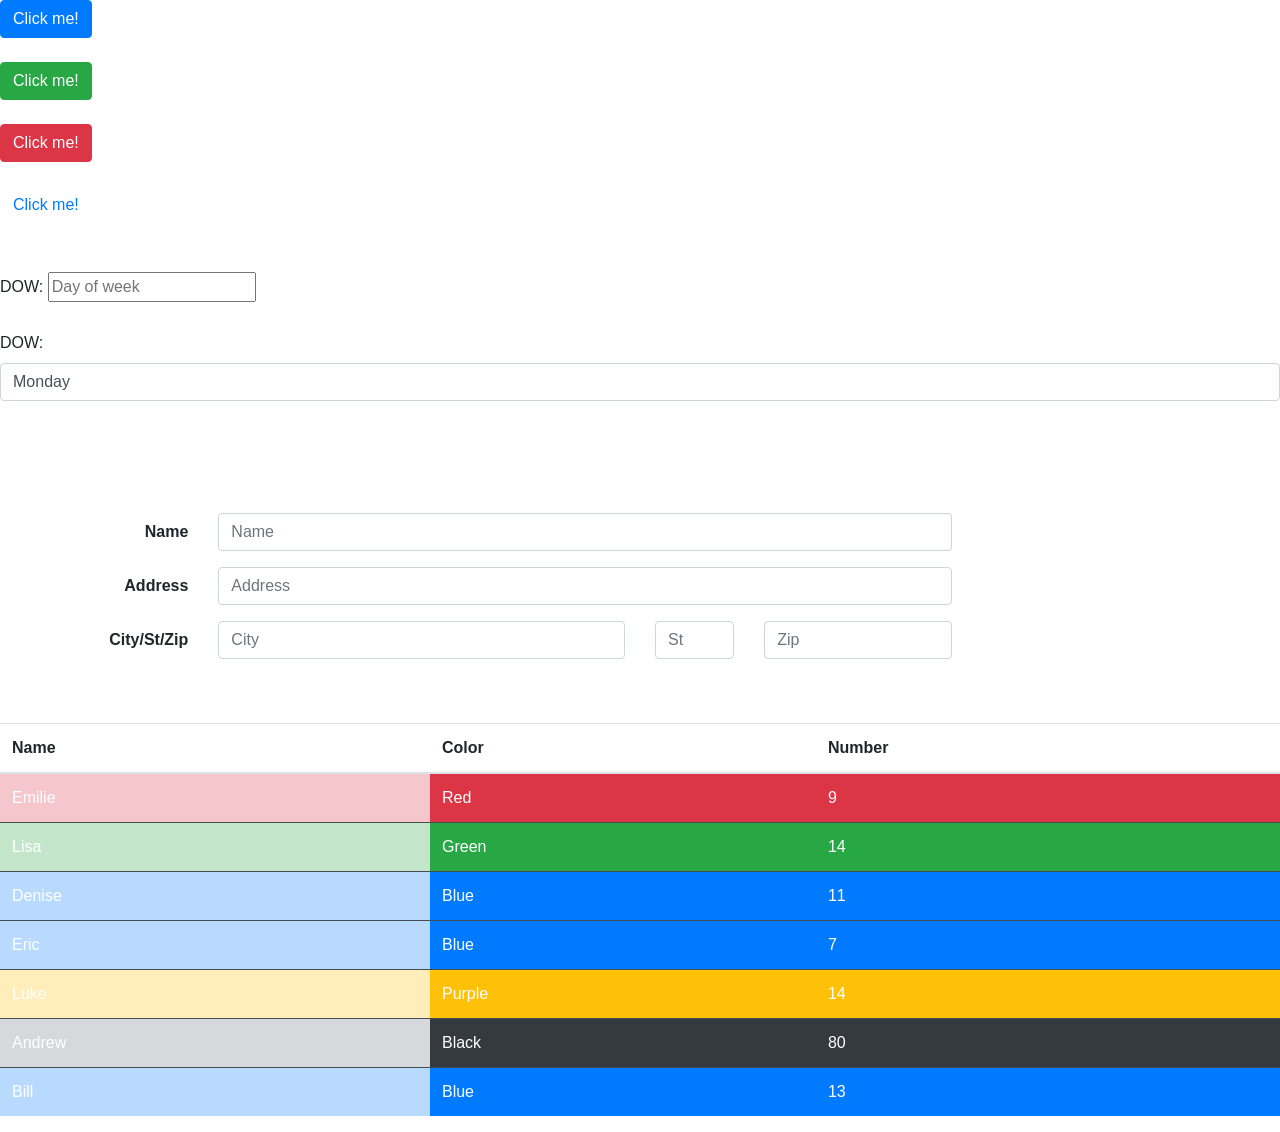
<file: index.html>
<!DOCTYPE html>
<html lang='en'>
<header>
    <title></title>
    <link rel="stylesheet" href="https://maxcdn.bootstrapcdn.com/bootstrap/4.0.0-beta.2/css/bootstrap.min.css" 
        integrity="sha384-PsH8R72JQ3SOdhVi3uxftmaW6Vc51MKb0q5P2rRUpPvrszuE4W1povHYgTpBfshb"
        crossorigin="anonymous">

</header>

<body>
    <div>
        <button type="button" class="btn btn-primary">Click me!</button>
        <br><br>
    </div>
    <div>
        <button type="button" class="btn btn-success">Click me!</button>
        <br><br>
    </div>
    <div>
        <button type="button" class="btn btn-danger">Click me!</button>
        <br><br>
    </div>
    <div>
        <!-- buttons are only for clicking
            you need JS or something to do an actual link -->
        <button type="button" class="btn btn-link">Click me!</button>
    </div>
    <br><br>

    <div>
        <label>DOW: </label>
        <input type="text" placeholder="Day of week">
        <br><br>
    </div>

    <div class="form-group">
        <label>DOW: </label> <!-- Value overrides placeholder -->
        <input class="form-control" name="dow" value="Monday" type="text" placeholder="Day of week">
        <br><br>
    </div>
    <br><br>


    <form>
        <div class="form-group row">
            <label class="col-form-label col-sm-2 text-right"><b>Name</b></label>
            <div class='col-sm-7'>
                <input class='form-control' type="text" placeholder="Name">
            </div>
            <br>
        </div>
        <div class="form-group row">
            <label  class="col-form-label col-sm-2 text-right"><b>Address</b></label>
            <div class='col-sm-7'>
                 <input class='form-control' type="text" placeholder="Address">
            </div>
            <br>
        </div>
        <div class="form-group row">
            <label  class="col-form-label col-sm-2 text-right"><b>City/St/Zip</b></label>
            <div class='col-sm-4'>
                <input class='form-control' type="text" placeholder="City">
            </div>
            <div class='col-sm-1'>
                <input class='form-control' type="text" placeholder="St">
            </div>
            <div class='col-sm-2'>
                <input class='form-control' type="text" placeholder="Zip">
            </div>
        </div>

    </form>

        <br><br>
    <table class="table table-hover">
        <thead>
            <tr>
                <th>Name</th>
                <th>Color</th>
                <th>Number</th>
            </tr>
        </thead>
        <tbody class="table-dark">
            <tr>
                <td class="table-danger">Emilie</td>
                <td class="bg-danger">Red</td>
                <td class="bg-danger">9</td>
            </tr>
            <tr>
                <td class="table-success">Lisa</td>
                <td class="bg-success">Green</td>
                <td class="bg-success">14</td>
            </tr>
            <tr>
                <tr>
                    <td class="table-primary">Denise</td>
                    <td class="bg-primary">Blue</td>
                    <td class="bg-primary">11</td>
                </tr>
                <tr>
                    <td class="table-primary">Eric</td>
                    <td class="bg-primary">Blue</td>
                    <td class="bg-primary">7</td>
                </tr>
                <tr>
                    <td class="table-warning">Luke</td>
                    <td class="bg-warning">Purple</td>
                    <td class="bg-warning">14</td>
                </tr>
                <tr>
                    <td class="table-secondary">Andrew</td>
                    <td>Black</td>
                    <td>80</td>
                </tr>
                <tr>
                    <td class="table-primary">Bill</td>
                    <td class="bg-primary">Blue</td>
                    <td class="bg-primary">13</td>
                </tr>
        </tbody>
    </table>
</body>

</html>

<!-- <button onclick="alert('Welcome')">Click me!</button>  brings up a windows box with 
    message Welcome
 <script src="https://maxcdn.bootstrapcdn.com/bootstrap/4.0.0-beta.2/js/bootstrap.min.js" integrity="sha384-alpBpkh1PFOepccYVYDB4do5UnbKysX5WZXm3XxPqe5iKTfUKjNkCk9SaVuEZflJ" crossorigin="anonymous"></script>
</file>
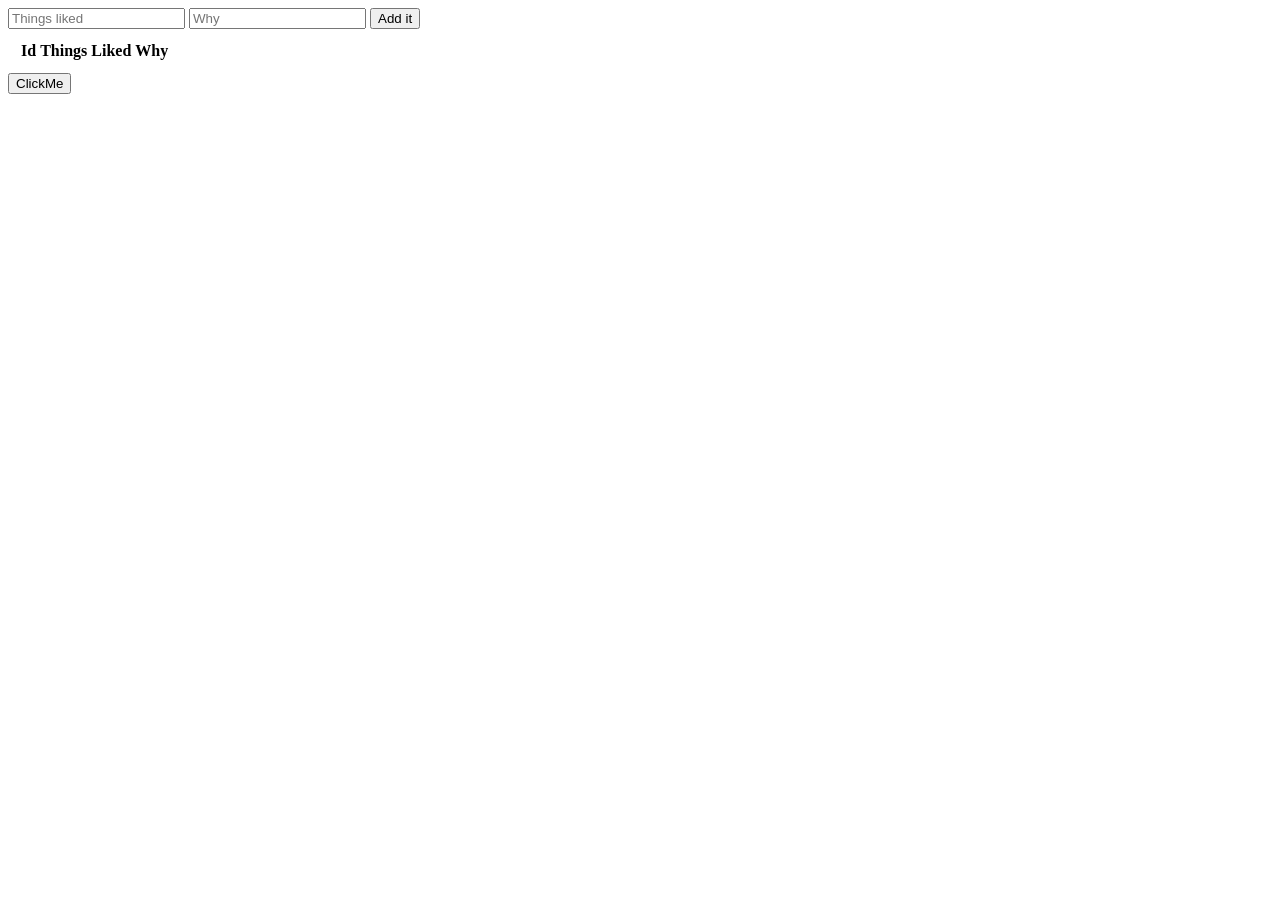
<file: day2/day2.html>
<!DOCTYPE html>
<html lang='en'>
<header>
    <title></title>
       <script src="https://maxcdn.bootstrapcdn.com/bootstrap/4.0.0-beta.2/js/bootstrap.min.js"></script> 
    <script src="https://ajax.googleapis.com/ajax/libs/jquery/3.2.1/jquery.min.js"></script>
    <script lang="javascript" src="C:\bootcampJavaRepo\java-bootstrap-jquery\thingsliked.js"></script>

    <!-- javascripts is not normally embedded into the HTML -->
</header>
<!--   -->
<body>
    <div>
        <input id='desc' type ='text' placeholder='Things liked'>
        <input id='why' type='text' placeholder='Why'>
        <button type="button" onclick="loadTable">Add it</button>
    </div>
    <table class='table table-smt' style="margin: 10px">  <!-- table-condense is before bootstrap 4 -->
        <thead>
            <tr><th>Id</th>
            <th>Things Liked</th>
            <th>Why</th></tr>
        </thead>
        <tbody>

        </tbody>
    </table>
    <button>ClickMe</button>
</body>

</html>
</file>
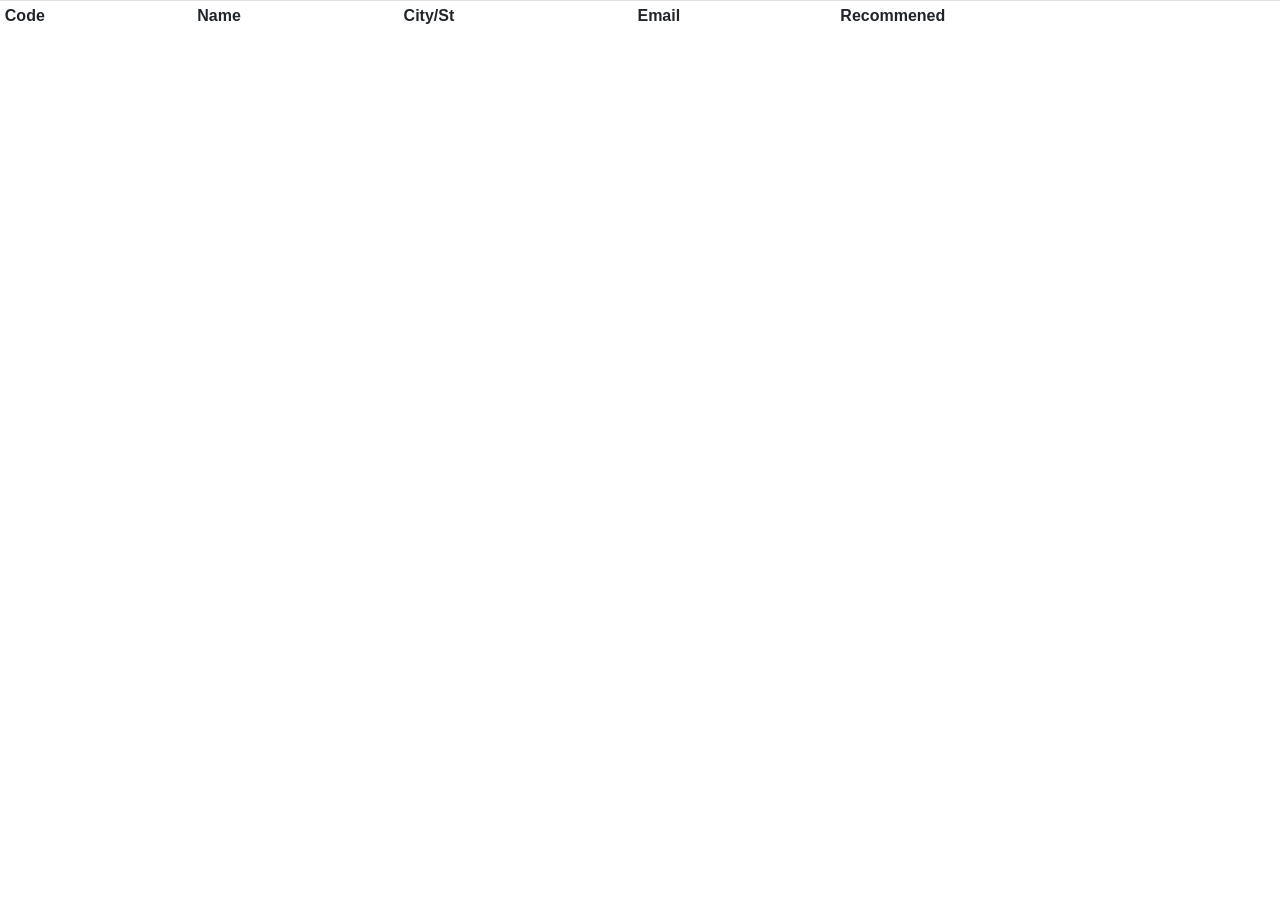
<file: day3/vendors.html>
<!DOCTYPE html>
<html lang='en'>
<head>
	<title></title>
	<link rel="stylesheet" href="https://maxcdn.bootstrapcdn.com/bootstrap/4.0.0-beta.2/css/bootstrap.min.css" integrity="sha384-PsH8R72JQ3SOdhVi3uxftmaW6Vc51MKb0q5P2rRUpPvrszuE4W1povHYgTpBfshb" crossorigin="anonymous">	
	<script src="https://ajax.googleapis.com/ajax/libs/jquery/3.2.1/jquery.min.js"></script>
	<link href="css/ajax.css" rel="stylesheet" type="text/css" >
	<script src='js/vendors.js' type='text/javascript'></script>
</head>
<body>
    <table class="table table-sm">
        <thread></thread>
        <tr>
            <th>Code</th>
            <th>Name</th>
            <th>City/St</th>
            <th>Email</th>
            <th>Recommened</th>
        </tr>
        <thread></thread>
         <tbody id="vendors"></tbody>
     </table>
</body>
</html>
</file>
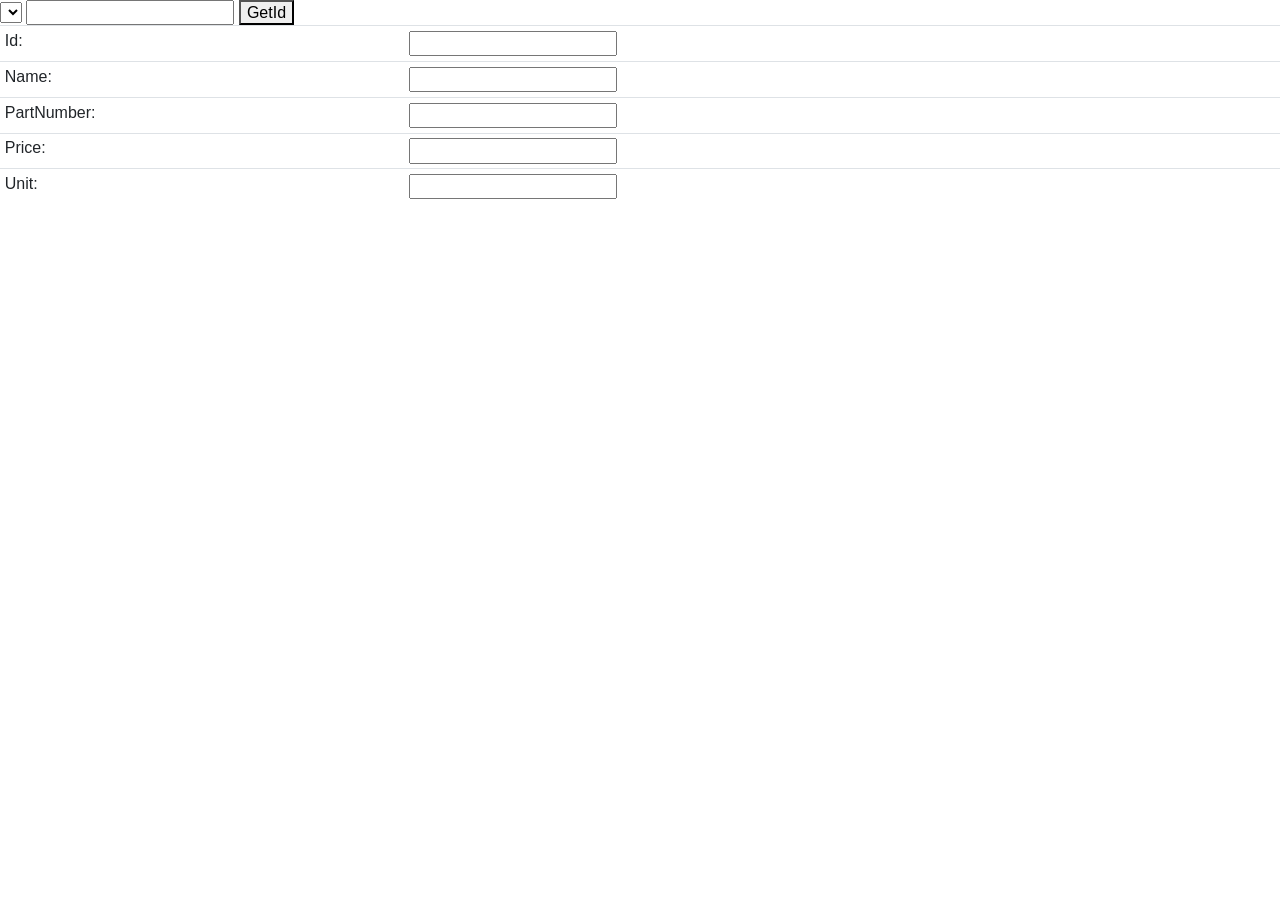
<file: ProductGetOne/ProductGetOne.html>
<!DOCTYPE html>
<html lang='en'>

<head>
    <title></title>
    <link rel="stylesheet" href="https://maxcdn.bootstrapcdn.com/bootstrap/4.0.0-beta.2/css/bootstrap.min.css" integrity="sha384-PsH8R72JQ3SOdhVi3uxftmaW6Vc51MKb0q5P2rRUpPvrszuE4W1povHYgTpBfshb"
        crossorigin="anonymous">
    <script src="https://ajax.googleapis.com/ajax/libs/jquery/3.2.1/jquery.min.js"></script>
    <link href="css/ajax.css" rel="stylesheet" type="text/css">
    <script src='js/productGetOne.js' type='text/javascript'></script>
</head>

<body>
    <div>
        <select id="products"></select>

        <input id="pk" type="text">
        <button id="getpk">GetId</button>
    </div>
    <table class="table table-sm">
        <tr><td>Id:</td><td><input type="text" id="idx"</td></tr>
        <tr><td>Name:</td><td><input type="text" id="name"</td></tr>  <!-- name is reference in jquery -->
        <tr><td>PartNumber:</td><td><input type="text" id="partNumber"</td></tr>
        <tr><td>Price:</td><td><input type="text" id="price"</td></tr>
        <tr><td>Unit:</td><td><input type="text" id="unit"</td></tr>
    </table>

</body>

</html>
</file>
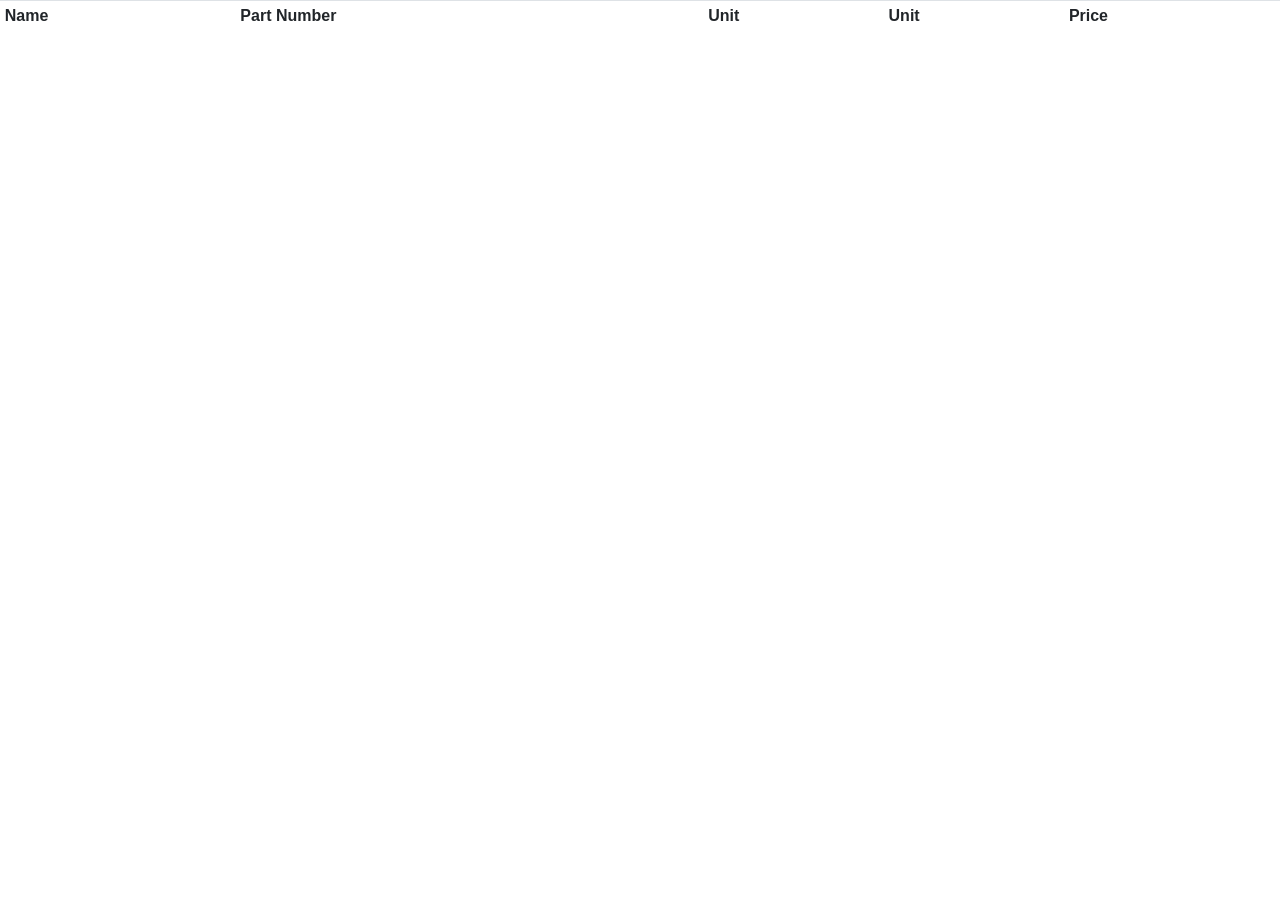
<file: Products/products.html>
<!DOCTYPE html>
<html lang='en'>

<head>
    <title></title>
    <link rel="stylesheet" href="https://maxcdn.bootstrapcdn.com/bootstrap/4.0.0-beta.2/css/bootstrap.min.css" integrity="sha384-PsH8R72JQ3SOdhVi3uxftmaW6Vc51MKb0q5P2rRUpPvrszuE4W1povHYgTpBfshb"
        crossorigin="anonymous">
    <script src="https://ajax.googleapis.com/ajax/libs/jquery/3.2.1/jquery.min.js"></script>
    <link href="css/products.css" rel="stylesheet" type="text/css">
    <script src='js/products.js' type='text/javascript'></script>
</head>

<body>
    <table class="table table-sm">
        <thread></thread>
        <tr>
            <th>Name</th>
            <th>Part Number</th>
            <th>Unit</th>
            <th>Unit</th>
            <th>Price</th>
        </tr>
        <thread></thread>
        <tbody id="products"></tbody>
    </table>
</body>

</html>
</file>
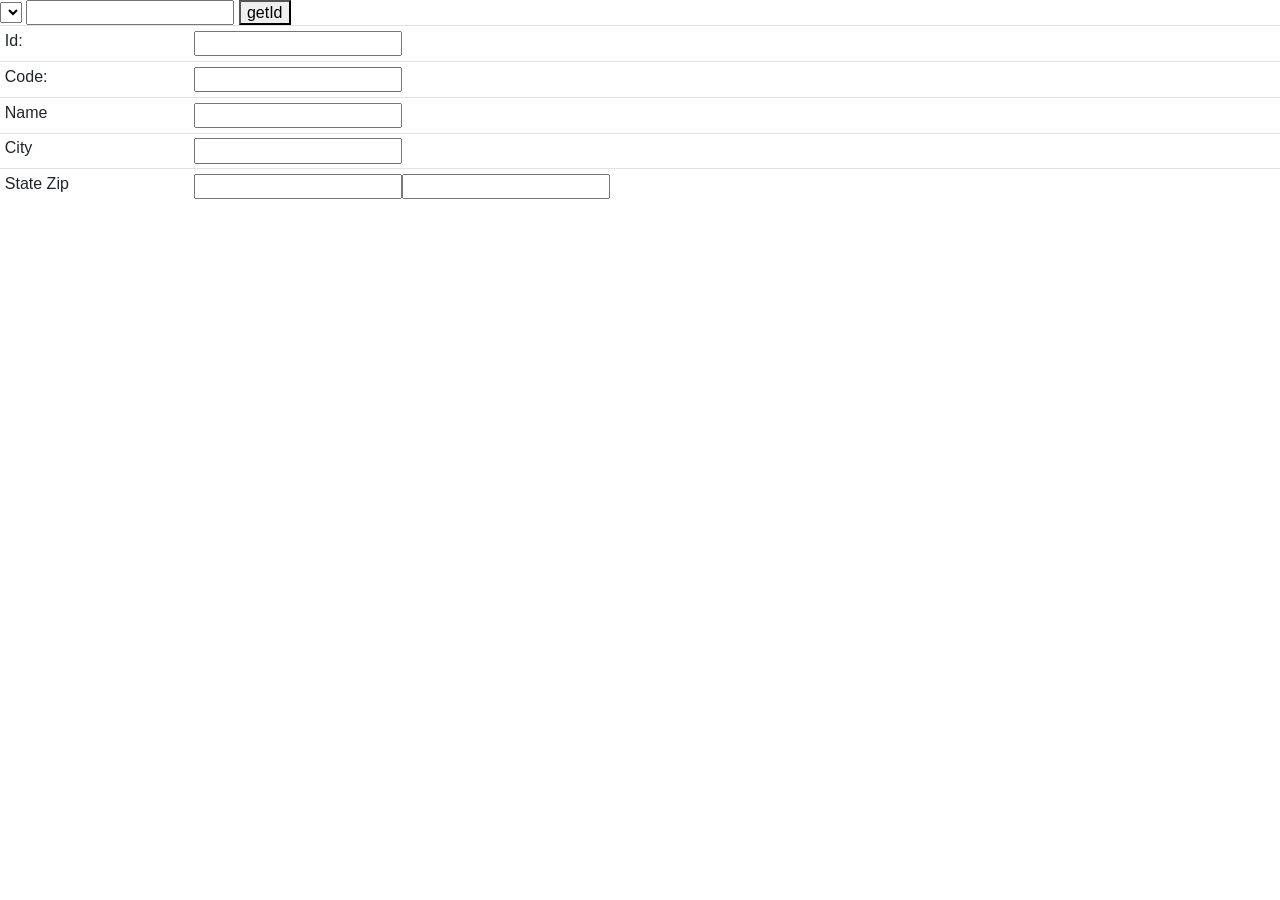
<file: VendorGetOne/VendorGetOne.html>
<!DOCTYPE html>
<html lang='en'>
<head>
	<title></title>
	<link rel="stylesheet" href="https://maxcdn.bootstrapcdn.com/bootstrap/4.0.0-beta.2/css/bootstrap.min.css" integrity="sha384-PsH8R72JQ3SOdhVi3uxftmaW6Vc51MKb0q5P2rRUpPvrszuE4W1povHYgTpBfshb" crossorigin="anonymous">	
	<script src="https://ajax.googleapis.com/ajax/libs/jquery/3.2.1/jquery.min.js"></script>
	<link href="css/ajax.css" rel="stylesheet" type="text/css" >
	<script src='js/VendorGetOne.js' type='text/javascript'></script>
</head>
<body>
	<div>
		<select id="vendors"></select>
	
		<input id="pk" type="text">
		<button id="getpk">getId</button>
	</div>

	<table class="table table-sm">
			<tr><td>Id:</td><td><input type="text" id="idx"</td></tr>
			<tr><td>Code:</td><td><input type="text" id="code"</td></tr>  <!-- name is reference in jquery -->
			<tr><td>Name</td><td><input type="text" id="name"</td></tr>
			<tr><td>City</td><td><input type="text" id="city"</td></tr>
			<tr><td>State Zip</td><td><input type="text" id="state"><input type"text" id="zip"></td></tr>
		</table>

</body>
</html>
</file>
<file: day3/css/ajax.css>
body {
	font: normal normal normal 12pt/14.4pt Tahoma, Arial, sans-serif;
}
</file>
<file: ProductGetOne/css/ajax.css>
body {
	font: normal normal normal 12pt/14.4pt Tahoma, Arial, sans-serif;
}
</file>
<file: Products/css/products.css>
body {
	font: normal normal normal 12pt/14.4pt Tahoma, Arial, sans-serif;
}
</file>
<file: VendorGetOne/css/ajax.css>
body {
	font: normal normal normal 12pt/14.4pt Tahoma, Arial, sans-serif;
}
</file>
